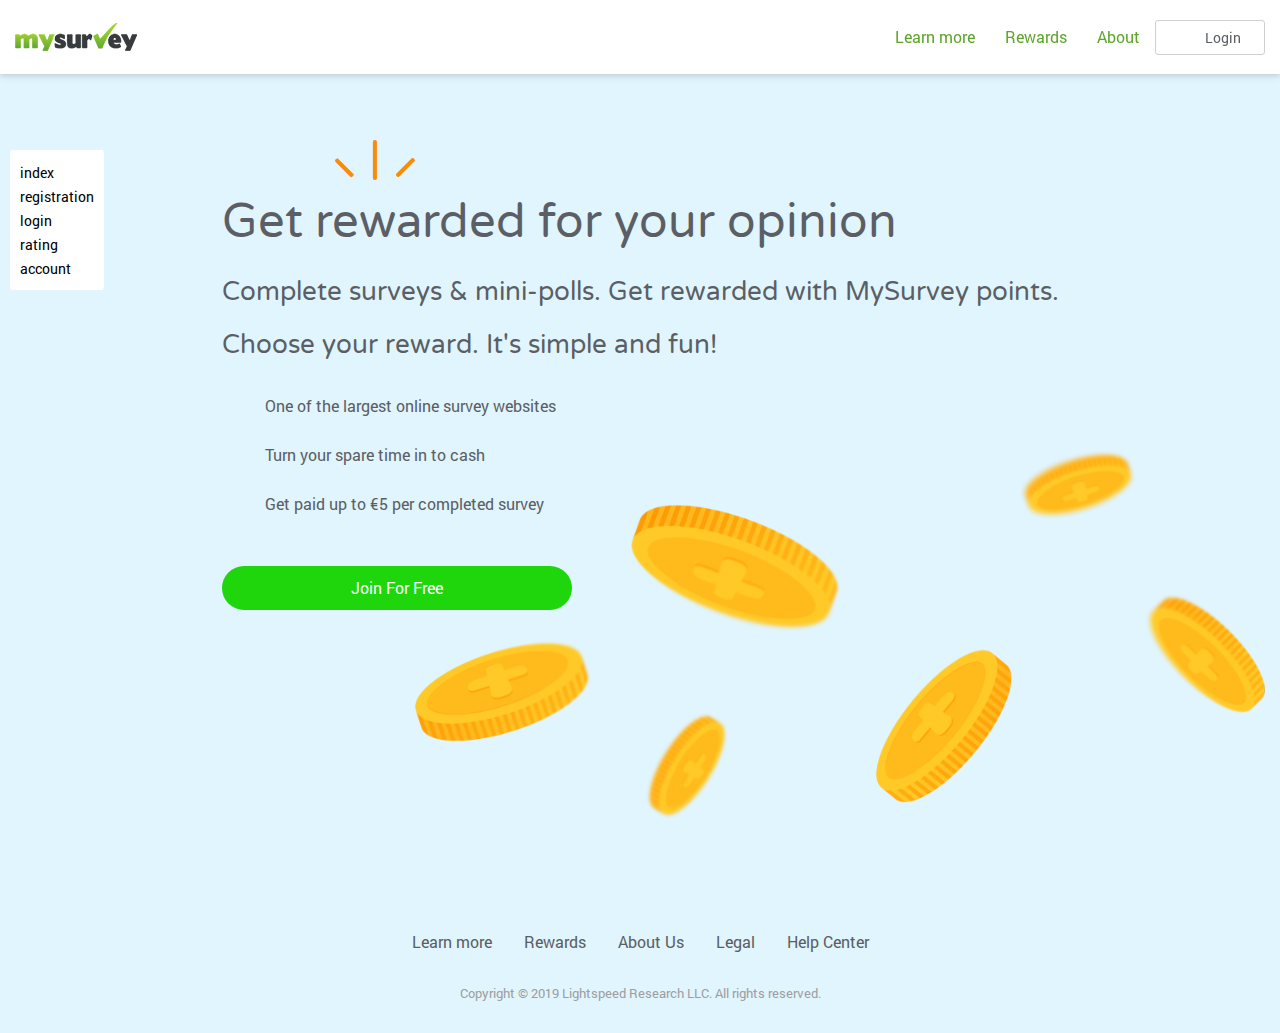
<file: index.html>
<!DOCTYPE html>
<html lang="ru">

<head>
    <meta charset="utf-8">
    <meta name="viewport" content="width=device-width, initial-scale=1">
    <link href="https://fonts.googleapis.com/css?family=Varela+Round&display=swap" rel="stylesheet">
    <link rel="stylesheet" href="https://stackpath.bootstrapcdn.com/bootstrap/4.3.1/css/bootstrap.min.css" integrity="sha384-ggOyR0iXCbMQv3Xipma34MD+dH/1fQ784/j6cY/iJTQUOhcWr7x9JvoRxT2MZw1T" crossorigin="anonymous">
    <script src="https://code.jquery.com/jquery-3.3.1.slim.min.js" integrity="sha384-q8i/X+965DzO0rT7abK41JStQIAqVgRVzpbzo5smXKp4YfRvH+8abtTE1Pi6jizo" crossorigin="anonymous"></script>
    <script src="https://cdnjs.cloudflare.com/ajax/libs/popper.js/1.14.7/umd/popper.min.js" integrity="sha384-UO2eT0CpHqdSJQ6hJty5KVphtPhzWj9WO1clHTMGa3JDZwrnQq4sF86dIHNDz0W1" crossorigin="anonymous"></script>
<script src="https://stackpath.bootstrapcdn.com/bootstrap/4.3.1/js/bootstrap.min.js" integrity="sha384-JjSmVgyd0p3pXB1rRibZUAYoIIy6OrQ6VrjIEaFf/nJGzIxFDsf4x0xIM+B07jRM" crossorigin="anonymous"></script>
    <link rel="stylesheet" href="css/libs.min.css">
    <link rel="stylesheet" href="css/main.css">
    <title>Project Title</title>
</head>

<body>

    <header class="header">
    <div class="container _desktop">
        <div class="row">
            <div class="col-xl-12">
                <div class="header__wrapper d-flex a-center s-between">
                    <div class="header__logo"><a href="#"><img src="img/logo.png" alt="logo"></a></div>
                    <div class="header__nav d-flex a-center">
                        <nav class="main-nav">
                            <ul>
                                <li><a href="#">Learn more</a></li>
                                <li><a href="#">Rewards</a></li>
                                <li><a href="#">About</a></li>
                            </ul>
                        </nav>
                        <a href="#" class="snap">
                            <svg role="img" aria-hidden="true">
                                <use xlink:href="img/svg-sprite.svg#enter"></use>
                            </svg>
                            <span>Login</span>
                        </a>
                    </div>
                </div>
            </div>
        </div>
    </div>
    <div class="mobile-header _mobile">
        <div class="header__logo"><a href="#"><img src="img/logo.png" alt="logo"></a></div>
        <div class="mobile-header__nav">
            <a href="#" class="snap">
                <svg role="img" aria-hidden="true">
                    <use xlink:href="img/svg-sprite.svg#enter"></use>
                </svg>
                <span>Login</span>
            </a>
        </div>

        <button class="hamburger hamburger--spin js-hamburger" type="button">
            <span class="hamburger-box">
                <span class="hamburger-inner"></span>
            </span>
        </button>
    </div>
</header>

    <main class="background">
        <div class="container">
            <div class="row">
                <div class="col-xl-12">
                    <div class="hero-block">
                    <div class="hero">
                        <div class="hero__wrapper">
                            <h1 class="hero__title">Get rewarded for your opinion</h1>
                            <p class="hero__text">
                                <span>Complete surveys & mini-polls. Get rewarded with MySurvey points.</span>
                                <span>Choose your reward. It's simple and fun!</span>
                            </p>
                            <ul class="hero-list">
                                <li>
                                    <svg role="img" aria-hidden="true">
                                        <use xlink:href="/img/svg-sprite.svg#earth"></use>
                                    </svg>
                                    <span>One of the largest online survey websites</span>
                                </li>
                                <li>
                                    <svg role="img" aria-hidden="true">
                                        <use xlink:href="/img/svg-sprite.svg#watch"></use>
                                    </svg>
                                    <span>Turn your spare time in to cash</span>
                                </li>
                                <li>
                                    <svg role="img" aria-hidden="true">
                                        <use xlink:href="/img/svg-sprite.svg#plus"></use>
                                    </svg>
                                    <span>Get paid up to €5 per completed survey</span>
                                </li>
                            </ul>
                            <a href="#" class="snap-action">Join For Free</a>
                        </div>
                    </div>
                </div>
                </div>
            </div>
        </div>
    </main>

    <footer class="footer">
    <div class="container">
        <div class="row">
            <div class="col-xl-12">
                <div class="footer__wrapper">
                    <div class="footer-nav">
                        <ul>
                            <li><a href="#">Learn more</a></li>
                            <li><a href="#">Rewards</a></li>
                            <li><a href="#">About Us</a></li>
                            <li><a href="#">Legal</a></li>
                            <li><a href="#">Help Center</a></li>
                        </ul>
                    </div>
                    <p class="footer__copyrights">Copyright © 2019 Lightspeed Research LLC. All rights reserved.</p>
                </div>
            </div>
        </div>
</footer>

<ul class="all-links">
  <li><a href="index.html">index</a></li>
  <li><a href="reg.html">registration</a></li>
  <li><a href="login.html">login</a></li>
  <li><a href="rating.html">rating</a></li>
  <li><a href="account.html">account</a></li>
</ul>

<!-- Modal -->
<div class="modal modal-cashout fade" id="exampleModal" tabindex="-1" role="dialog" aria-labelledby="exampleModalLabel" aria-hidden="true">
    <div class="modal-dialog" role="document">
      <div class="modal-content">
        <div class="modal-header">
          <h5 class="modal-title" id="exampleModalLabel">Cashout</h5>
          <div class="modal-logo"><img src="img/paypal-logo2.png" alt=""></div>
          <button type="button" class="close" data-dismiss="modal" aria-label="Close">
            <span aria-hidden="true"><i class="ic-close"></i></span>
          </button>
        </div>
        <div class="modal-body">
            <div class="modal-cashout__balance">
                <span class="balance">$45.78</span>
            </div>
            <div class="modal-cashout__input">
                <label for="paypal">Paypal email</label>
                <input type="email" id="paypal" placeholder="Enter your Paypal email address">
            </div>
        </div>
        <div class="modal-footer">
          <button type="button" class="btn btn-secondary snap-action" data-dismiss="modal">Cashout</button>
          <span class="modal-cashout__notice">*Payments will be done within 24 hours</span>
        </div>
      </div>
    </div>
  </div>
    <script src="js/libs.min.js"></script>
<script src="js/common.js"></script>

</body>

</html>
</file>
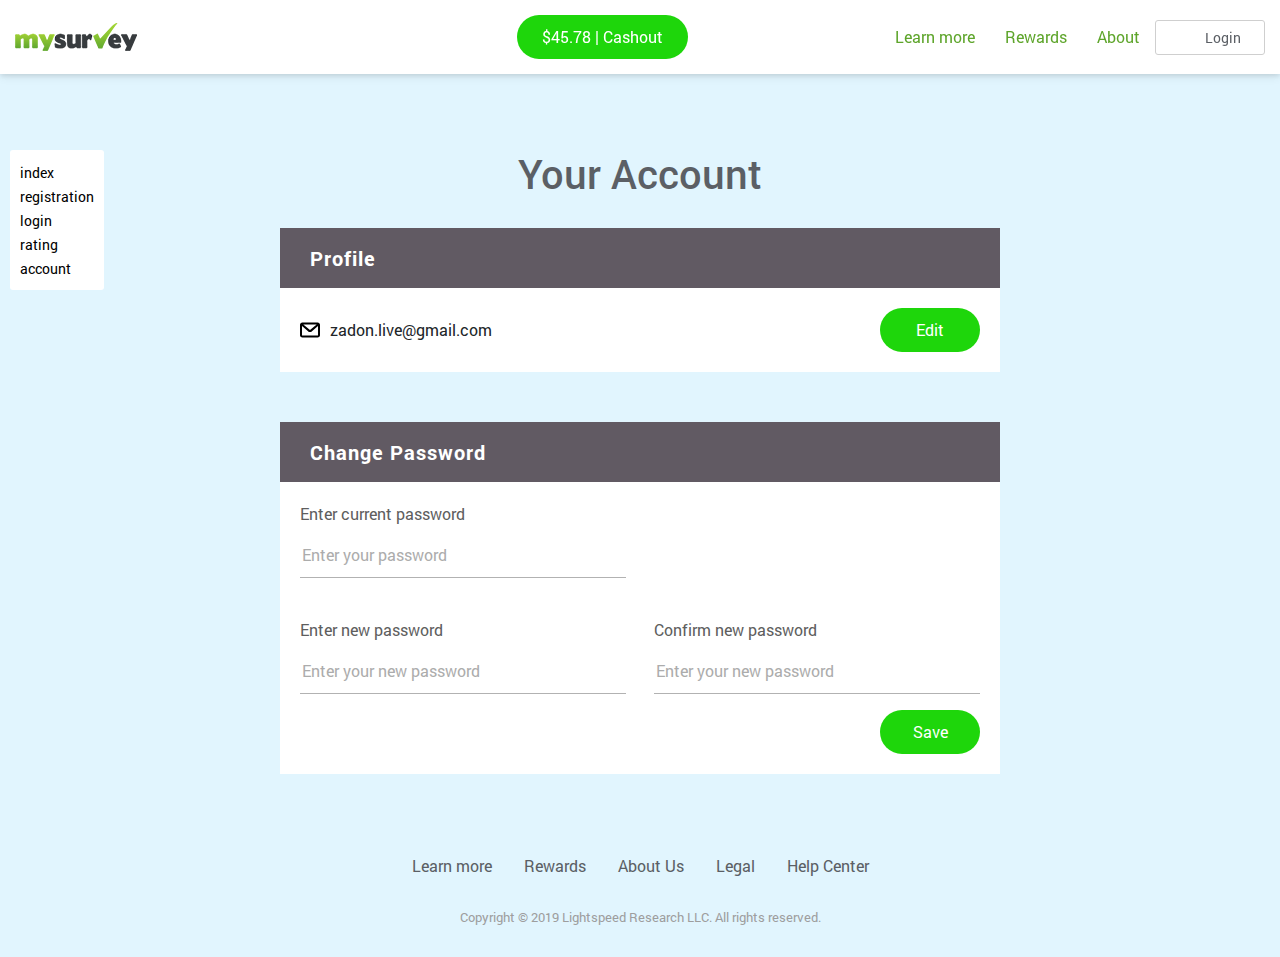
<file: account.html>
<!DOCTYPE html>
<html lang="ru">

<head>
    <meta charset="utf-8">
    <meta name="viewport" content="width=device-width, initial-scale=1">
    <link href="https://fonts.googleapis.com/css?family=Varela+Round&display=swap" rel="stylesheet">
    <link rel="stylesheet" href="https://stackpath.bootstrapcdn.com/bootstrap/4.3.1/css/bootstrap.min.css" integrity="sha384-ggOyR0iXCbMQv3Xipma34MD+dH/1fQ784/j6cY/iJTQUOhcWr7x9JvoRxT2MZw1T" crossorigin="anonymous">
    <script src="https://code.jquery.com/jquery-3.3.1.slim.min.js" integrity="sha384-q8i/X+965DzO0rT7abK41JStQIAqVgRVzpbzo5smXKp4YfRvH+8abtTE1Pi6jizo" crossorigin="anonymous"></script>
    <script src="https://cdnjs.cloudflare.com/ajax/libs/popper.js/1.14.7/umd/popper.min.js" integrity="sha384-UO2eT0CpHqdSJQ6hJty5KVphtPhzWj9WO1clHTMGa3JDZwrnQq4sF86dIHNDz0W1" crossorigin="anonymous"></script>
<script src="https://stackpath.bootstrapcdn.com/bootstrap/4.3.1/js/bootstrap.min.js" integrity="sha384-JjSmVgyd0p3pXB1rRibZUAYoIIy6OrQ6VrjIEaFf/nJGzIxFDsf4x0xIM+B07jRM" crossorigin="anonymous"></script>
    <link rel="stylesheet" href="css/libs.min.css">
    <link rel="stylesheet" href="css/main.css">
    <title>Project Title</title>
</head>

<body>

    <header class="header">
    <div class="container _desktop">
        <div class="row">
            <div class="col-xl-12">
                <div class="header__wrapper d-flex a-center s-between">
                    <div class="header__logo"><a href="#"><img src="img/logo.png" alt="logo"></a></div>
                    <div class="header__balance">
                        <button type="button" class="btn btn-primary snap-action" data-toggle="modal" data-target="#exampleModal">
                            <span class="balance">$45.78 |</span>
                            <span class="cashout">Cashout</span>
                        </button>
                    </div>
                    <div class="header__nav d-flex a-center">
                        <nav class="main-nav">
                            <ul>
                                <li><a href="#">Learn more</a></li>
                                <li><a href="#">Rewards</a></li>
                                <li><a href="#">About</a></li>
                            </ul>
                        </nav>
                        <a href="#" class="snap">
                            <svg role="img" aria-hidden="true">
                                <use xlink:href="img/svg-sprite.svg#enter"></use>
                            </svg>
                            <span>Login</span>
                        </a>
                    </div>
                </div>
            </div>
        </div>
    </div>
    <div class="mobile-header _mobile">
            <div class="header__logo"><a href="#"><img src="img/logo.png" alt="logo"></a></div>
            <div class="mobile-header__nav">
                <a href="#" class="snap">
                    <svg role="img" aria-hidden="true">
                        <use xlink:href="img/svg-sprite.svg#enter"></use>
                    </svg>
                    <span>Login</span>
                </a>
                <button type="button" class="btn btn-primary snap-action" data-toggle="modal" data-target="#exampleModal">
                        <span class="balance">$45.78 |</span>
                        <span class="cashout">Cashout</span>
                    </button>
            </div>
    
            <button class="hamburger hamburger--spin js-hamburger" type="button">
                <span class="hamburger-box">
                    <span class="hamburger-inner"></span>
                </span>
            </button>
        </div>
</header>

    <main class="background">
        <div class="container">
            <div class="row">
                <div class="col-xl-12">
                    <div class="hero-block _no-abs d-flex">
                        <div class="hero-block__wrapper">
                            <h2 class="title">Your Account</h2>
                            <div class="review _no-padding _m-bottom">
                                <div class="review__top"><span>Profile</span></div>
                                <div class="review__content d-flex s-between">
                                    <div class="review__mail">
                                            <i class="ic-envelope"></i>
                                            <span class="user-email" contenteditable="false" >zadon.live@gmail.com</span>
                                    </div>
                                    <button class="save-edit snap-action"><span>Edit</span></button>
                                </div>
                            </div>
                            
                            <div class="review _no-padding _m-bottom">
                                <div class="review__top"><span>Change Password</span></div>
                                <div class="review__content">
                                  <div class="review__password">
                                      <div class="review__password-input">
                                          <label for="current-pass">Enter current password</label>
                                          <input type="password" name="" id="current-pass" placeholder="Enter your password">
                                      </div>
                                  </div>
                                  <div class="review__password d-flex s-between">
                                      <div class="review__password-input">
                                          <label for="new-pass">Enter new password</label>
                                          <input type="password" name="" id="new-pass" placeholder="Enter your new password">
                                      </div>
                                      <div class="review__password-input">
                                          <label for="confirm-pass">Confirm new password</label>
                                          <input type="password" name="" id="confirm-pass" placeholder="Enter your new password">
                                      </div>
                                  </div>
                                  <button class="snap-action _mt"><span>Save</span></button>
                                </div>
                            </div>
                        </div>
                    </div>
                </div>
            </div>
        </div>
    </main>

    <footer class="footer">
    <div class="container">
        <div class="row">
            <div class="col-xl-12">
                <div class="footer__wrapper">
                    <div class="footer-nav">
                        <ul>
                            <li><a href="#">Learn more</a></li>
                            <li><a href="#">Rewards</a></li>
                            <li><a href="#">About Us</a></li>
                            <li><a href="#">Legal</a></li>
                            <li><a href="#">Help Center</a></li>
                        </ul>
                    </div>
                    <p class="footer__copyrights">Copyright © 2019 Lightspeed Research LLC. All rights reserved.</p>
                </div>
            </div>
        </div>
</footer>

<ul class="all-links">
  <li><a href="index.html">index</a></li>
  <li><a href="reg.html">registration</a></li>
  <li><a href="login.html">login</a></li>
  <li><a href="rating.html">rating</a></li>
  <li><a href="account.html">account</a></li>
</ul>

<!-- Modal -->
<div class="modal modal-cashout fade" id="exampleModal" tabindex="-1" role="dialog" aria-labelledby="exampleModalLabel" aria-hidden="true">
    <div class="modal-dialog" role="document">
      <div class="modal-content">
        <div class="modal-header">
          <h5 class="modal-title" id="exampleModalLabel">Cashout</h5>
          <div class="modal-logo"><img src="img/paypal-logo2.png" alt=""></div>
          <button type="button" class="close" data-dismiss="modal" aria-label="Close">
            <span aria-hidden="true"><i class="ic-close"></i></span>
          </button>
        </div>
        <div class="modal-body">
            <div class="modal-cashout__balance">
                <span class="balance">$45.78</span>
            </div>
            <div class="modal-cashout__input">
                <label for="paypal">Paypal email</label>
                <input type="email" id="paypal" placeholder="Enter your Paypal email address">
            </div>
        </div>
        <div class="modal-footer">
          <button type="button" class="btn btn-secondary snap-action" data-dismiss="modal">Cashout</button>
          <span class="modal-cashout__notice">*Payments will be done within 24 hours</span>
        </div>
      </div>
    </div>
  </div>
    <script src="js/libs.min.js"></script>
<script src="js/common.js"></script>

</body>

</html>
</file>
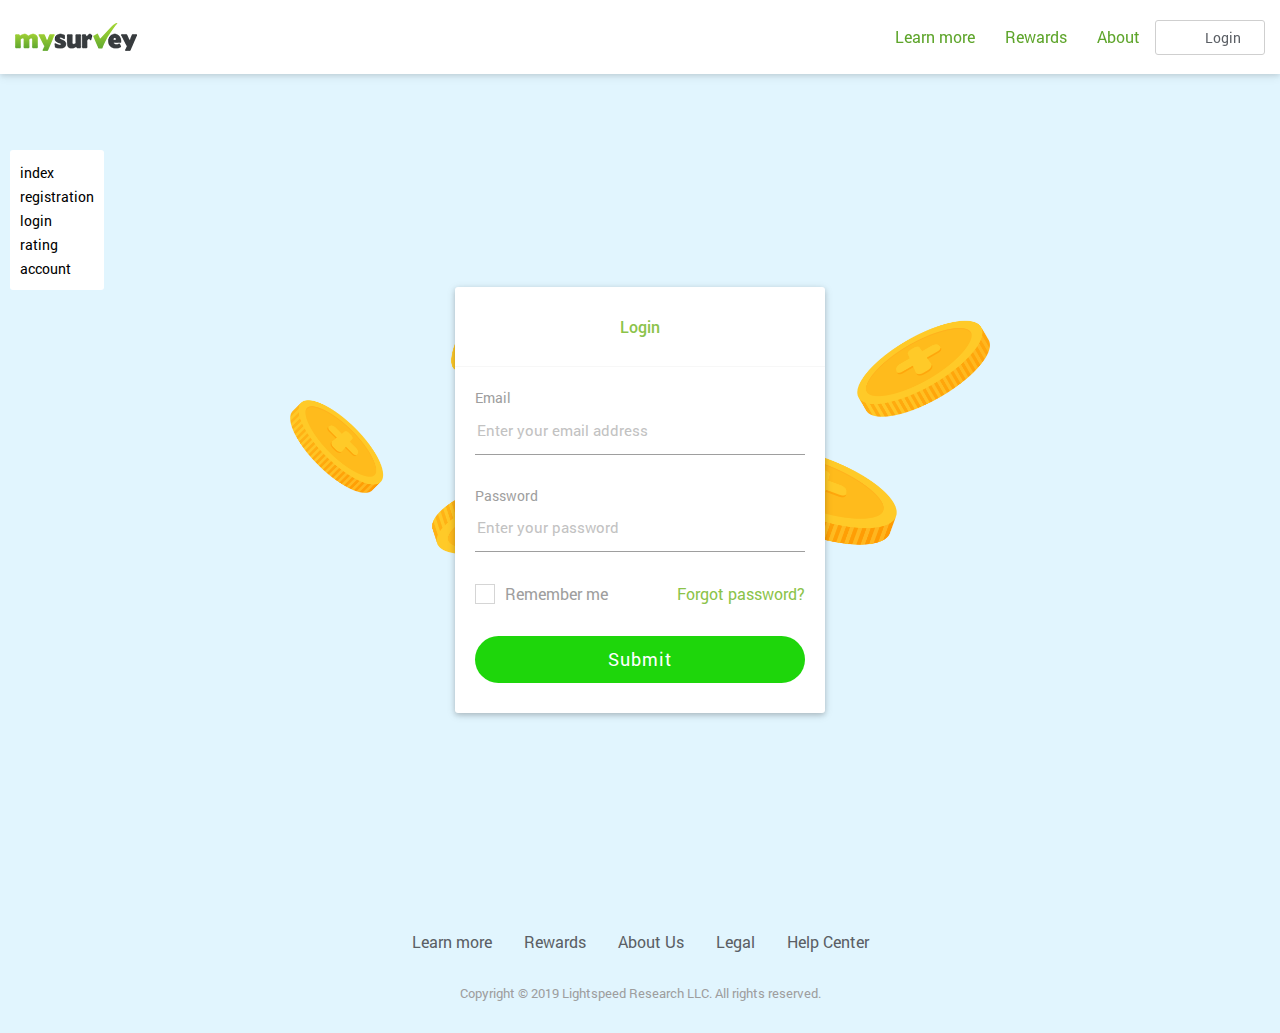
<file: login.html>
<!DOCTYPE html>
<html lang="ru">

<head>
    <meta charset="utf-8">
    <meta name="viewport" content="width=device-width, initial-scale=1">
    <link href="https://fonts.googleapis.com/css?family=Varela+Round&display=swap" rel="stylesheet">
    <link rel="stylesheet" href="https://stackpath.bootstrapcdn.com/bootstrap/4.3.1/css/bootstrap.min.css" integrity="sha384-ggOyR0iXCbMQv3Xipma34MD+dH/1fQ784/j6cY/iJTQUOhcWr7x9JvoRxT2MZw1T" crossorigin="anonymous">
    <script src="https://code.jquery.com/jquery-3.3.1.slim.min.js" integrity="sha384-q8i/X+965DzO0rT7abK41JStQIAqVgRVzpbzo5smXKp4YfRvH+8abtTE1Pi6jizo" crossorigin="anonymous"></script>
    <script src="https://cdnjs.cloudflare.com/ajax/libs/popper.js/1.14.7/umd/popper.min.js" integrity="sha384-UO2eT0CpHqdSJQ6hJty5KVphtPhzWj9WO1clHTMGa3JDZwrnQq4sF86dIHNDz0W1" crossorigin="anonymous"></script>
<script src="https://stackpath.bootstrapcdn.com/bootstrap/4.3.1/js/bootstrap.min.js" integrity="sha384-JjSmVgyd0p3pXB1rRibZUAYoIIy6OrQ6VrjIEaFf/nJGzIxFDsf4x0xIM+B07jRM" crossorigin="anonymous"></script>
    <link rel="stylesheet" href="css/libs.min.css">
    <link rel="stylesheet" href="css/main.css">
    <title>Project Title</title>
</head>

<body>

    <header class="header">
    <div class="container _desktop">
        <div class="row">
            <div class="col-xl-12">
                <div class="header__wrapper d-flex a-center s-between">
                    <div class="header__logo"><a href="#"><img src="img/logo.png" alt="logo"></a></div>
                    <div class="header__nav d-flex a-center">
                        <nav class="main-nav">
                            <ul>
                                <li><a href="#">Learn more</a></li>
                                <li><a href="#">Rewards</a></li>
                                <li><a href="#">About</a></li>
                            </ul>
                        </nav>
                        <a href="#" class="snap">
                            <svg role="img" aria-hidden="true">
                                <use xlink:href="img/svg-sprite.svg#enter"></use>
                            </svg>
                            <span>Login</span>
                        </a>
                    </div>
                </div>
            </div>
        </div>
    </div>
    <div class="mobile-header _mobile">
        <div class="header__logo"><a href="#"><img src="img/logo.png" alt="logo"></a></div>
        <div class="mobile-header__nav">
            <a href="#" class="snap">
                <svg role="img" aria-hidden="true">
                    <use xlink:href="img/svg-sprite.svg#enter"></use>
                </svg>
                <span>Login</span>
            </a>
        </div>

        <button class="hamburger hamburger--spin js-hamburger" type="button">
            <span class="hamburger-box">
                <span class="hamburger-inner"></span>
            </span>
        </button>
    </div>
</header>

    <main class="background">
        <div class="container">
            <div class="row">
                <div class="col-xl-12">
                    <div class="hero-block _coins d-flex vh-100">
                        <div class="hero-block__wrapper">
                            <div class="form-block">
                                    <h6 class="form-block__title">Login</h6>
                                    <div class="form-block__content">
                                        <div class="form-block__input">
                                            <label for="email">Email</label>
                                            <input type="email" id="email" placeholder="Enter your email address">
                                        </div>
                                        <div class="form-block__input">
                                            <label for="pass">Password</label>
                                            <input type="password" id="pass" placeholder="Enter your password">
                                        </div>
                                        <div class="form-block__actions d-flex a-center s-between">
                                            <div class="form-block__checkbox">
                                                <label for="remember">Remember me</label>
                                                <input type="checkbox" name="" id="remember">
                                            </div>
                                            <a href="#">Forgot password?</a>
                                        </div>
                                        <div class="form-block__submit">
                                            <button type="submit" class="snap-action">Submit</button>
                                        </div>
                                    </div>
                            </div>
                        </div>
                    </div>
                </div>
            </div>
        </div>
    </main>

    <footer class="footer">
    <div class="container">
        <div class="row">
            <div class="col-xl-12">
                <div class="footer__wrapper">
                    <div class="footer-nav">
                        <ul>
                            <li><a href="#">Learn more</a></li>
                            <li><a href="#">Rewards</a></li>
                            <li><a href="#">About Us</a></li>
                            <li><a href="#">Legal</a></li>
                            <li><a href="#">Help Center</a></li>
                        </ul>
                    </div>
                    <p class="footer__copyrights">Copyright © 2019 Lightspeed Research LLC. All rights reserved.</p>
                </div>
            </div>
        </div>
</footer>

<ul class="all-links">
  <li><a href="index.html">index</a></li>
  <li><a href="reg.html">registration</a></li>
  <li><a href="login.html">login</a></li>
  <li><a href="rating.html">rating</a></li>
  <li><a href="account.html">account</a></li>
</ul>

<!-- Modal -->
<div class="modal modal-cashout fade" id="exampleModal" tabindex="-1" role="dialog" aria-labelledby="exampleModalLabel" aria-hidden="true">
    <div class="modal-dialog" role="document">
      <div class="modal-content">
        <div class="modal-header">
          <h5 class="modal-title" id="exampleModalLabel">Cashout</h5>
          <div class="modal-logo"><img src="img/paypal-logo2.png" alt=""></div>
          <button type="button" class="close" data-dismiss="modal" aria-label="Close">
            <span aria-hidden="true"><i class="ic-close"></i></span>
          </button>
        </div>
        <div class="modal-body">
            <div class="modal-cashout__balance">
                <span class="balance">$45.78</span>
            </div>
            <div class="modal-cashout__input">
                <label for="paypal">Paypal email</label>
                <input type="email" id="paypal" placeholder="Enter your Paypal email address">
            </div>
        </div>
        <div class="modal-footer">
          <button type="button" class="btn btn-secondary snap-action" data-dismiss="modal">Cashout</button>
          <span class="modal-cashout__notice">*Payments will be done within 24 hours</span>
        </div>
      </div>
    </div>
  </div>
    <script src="js/libs.min.js"></script>
<script src="js/common.js"></script>

</body>

</html>
</file>
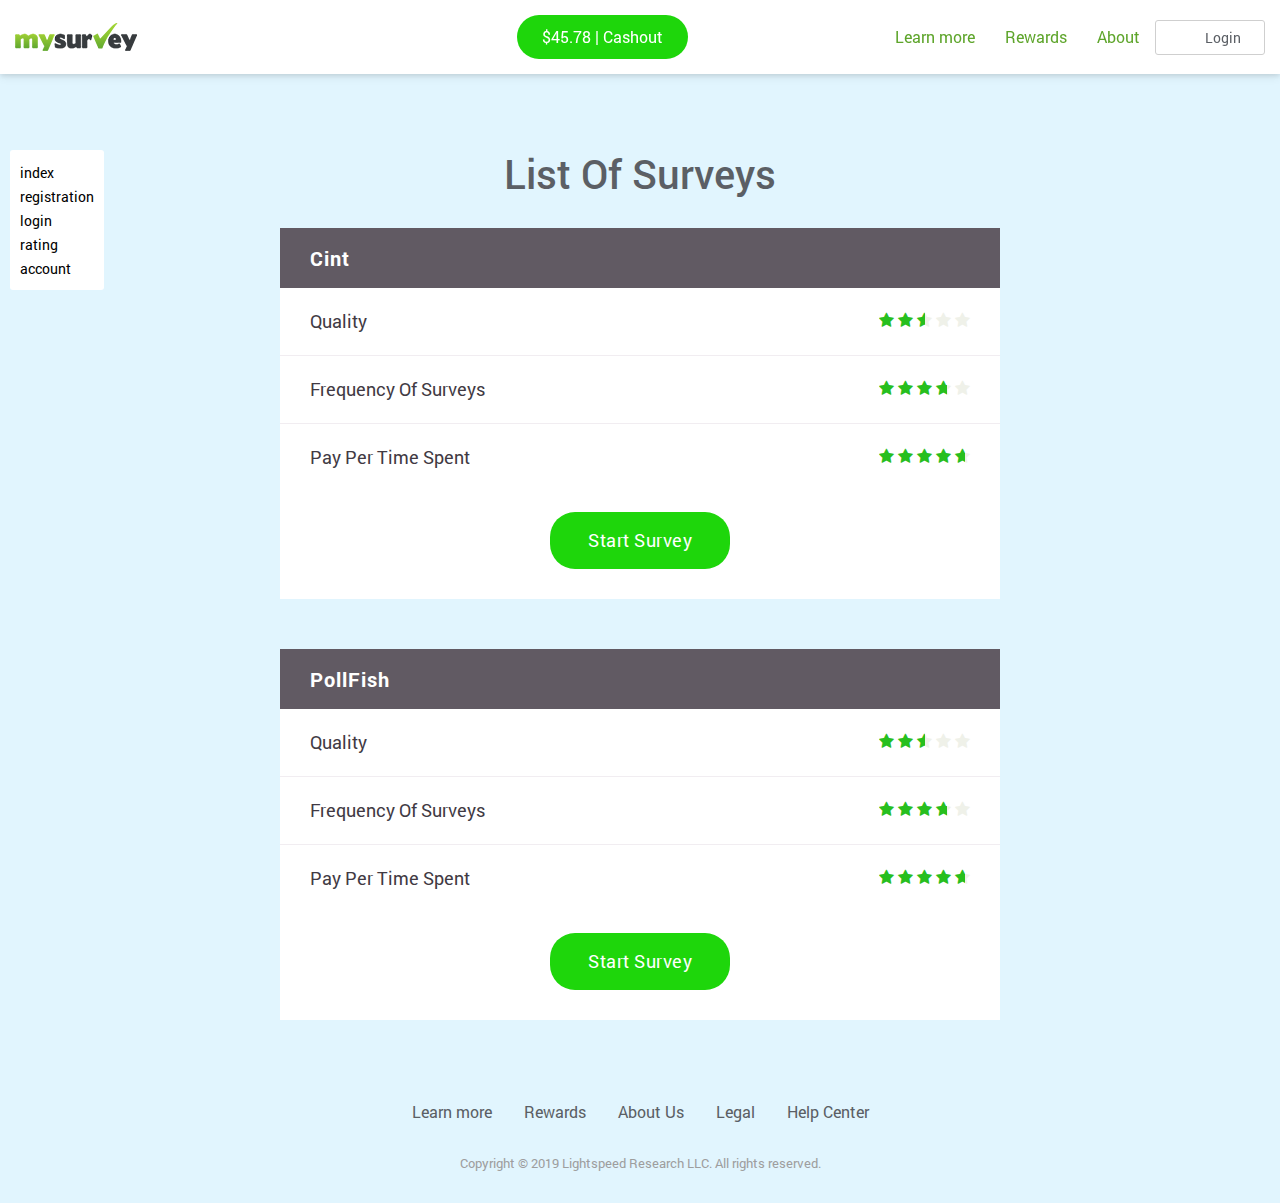
<file: rating.html>
<!DOCTYPE html>
<html lang="ru">

<head>
    <meta charset="utf-8">
    <meta name="viewport" content="width=device-width, initial-scale=1">
    <link href="https://fonts.googleapis.com/css?family=Varela+Round&display=swap" rel="stylesheet">
    <link rel="stylesheet" href="https://stackpath.bootstrapcdn.com/bootstrap/4.3.1/css/bootstrap.min.css" integrity="sha384-ggOyR0iXCbMQv3Xipma34MD+dH/1fQ784/j6cY/iJTQUOhcWr7x9JvoRxT2MZw1T" crossorigin="anonymous">
    <script src="https://code.jquery.com/jquery-3.3.1.slim.min.js" integrity="sha384-q8i/X+965DzO0rT7abK41JStQIAqVgRVzpbzo5smXKp4YfRvH+8abtTE1Pi6jizo" crossorigin="anonymous"></script>
    <script src="https://cdnjs.cloudflare.com/ajax/libs/popper.js/1.14.7/umd/popper.min.js" integrity="sha384-UO2eT0CpHqdSJQ6hJty5KVphtPhzWj9WO1clHTMGa3JDZwrnQq4sF86dIHNDz0W1" crossorigin="anonymous"></script>
<script src="https://stackpath.bootstrapcdn.com/bootstrap/4.3.1/js/bootstrap.min.js" integrity="sha384-JjSmVgyd0p3pXB1rRibZUAYoIIy6OrQ6VrjIEaFf/nJGzIxFDsf4x0xIM+B07jRM" crossorigin="anonymous"></script>
    <link rel="stylesheet" href="css/libs.min.css">
    <link rel="stylesheet" href="css/main.css">
    <title>Project Title</title>
</head>

<body>

    <header class="header">
    <div class="container _desktop">
        <div class="row">
            <div class="col-xl-12">
                <div class="header__wrapper d-flex a-center s-between">
                    <div class="header__logo"><a href="#"><img src="img/logo.png" alt="logo"></a></div>
                    <div class="header__balance">
                        <button type="button" class="btn btn-primary snap-action" data-toggle="modal" data-target="#exampleModal">
                            <span class="balance">$45.78 |</span>
                            <span class="cashout">Cashout</span>
                        </button>
                    </div>
                    <div class="header__nav d-flex a-center">
                        <nav class="main-nav">
                            <ul>
                                <li><a href="#">Learn more</a></li>
                                <li><a href="#">Rewards</a></li>
                                <li><a href="#">About</a></li>
                            </ul>
                        </nav>
                        <a href="#" class="snap">
                            <svg role="img" aria-hidden="true">
                                <use xlink:href="img/svg-sprite.svg#enter"></use>
                            </svg>
                            <span>Login</span>
                        </a>
                    </div>
                </div>
            </div>
        </div>
    </div>
    <div class="mobile-header _mobile">
            <div class="header__logo"><a href="#"><img src="img/logo.png" alt="logo"></a></div>
            <div class="mobile-header__nav">
                <a href="#" class="snap">
                    <svg role="img" aria-hidden="true">
                        <use xlink:href="img/svg-sprite.svg#enter"></use>
                    </svg>
                    <span>Login</span>
                </a>
                <button type="button" class="btn btn-primary snap-action" data-toggle="modal" data-target="#exampleModal">
                        <span class="balance">$45.78 |</span>
                        <span class="cashout">Cashout</span>
                    </button>
            </div>
    
            <button class="hamburger hamburger--spin js-hamburger" type="button">
                <span class="hamburger-box">
                    <span class="hamburger-inner"></span>
                </span>
            </button>
        </div>
</header>

    <main class="background">
        <div class="container">
            <div class="row">
                <div class="col-xl-12">
                    <div class="hero-block _no-abs d-flex">
                        <div class="hero-block__wrapper">
                            <h2 class="title">List Of Surveys</h2>
                            <div class="review">
                                <div class="review__top"><span>Cint</span></div>
                                <ul class="review-list">
                                    <li>
                                        <div class="stars">
                                            <div class="stars__wrapper" style="color: #eff1e9;">
                                                <i class="fa fa-star"></i>
                                                <i class="fa fa-star"></i>
                                                <i class="fa fa-star"></i>
                                                <i class="fa fa-star"></i>
                                                <i class="fa fa-star"></i>
                                                <div class="stars__result" style="width:50%;color:#27BF1E;">
                                                    <i class="fa fa-star"></i>
                                                    <i class="fa fa-star"></i>
                                                    <i class="fa fa-star"></i>
                                                    <i class="fa fa-star"></i>
                                                    <i class="fa fa-star"></i>
                                                </div>
                                            </div>
                                        </div>
                                        <div class="review__title">Quality</div>
                                    </li>
                                    <li>
                                        <div class="stars">
                                            <div class="stars__wrapper" style="color: #eff1e9;">
                                                <i class="fa fa-star"></i>
                                                <i class="fa fa-star"></i>
                                                <i class="fa fa-star"></i>
                                                <i class="fa fa-star"></i>
                                                <i class="fa fa-star"></i>
                                                <div class="stars__result" style="width:75%;color:#27BF1E;">
                                                    <i class="fa fa-star"></i>
                                                    <i class="fa fa-star"></i>
                                                    <i class="fa fa-star"></i>
                                                    <i class="fa fa-star"></i>
                                                    <i class="fa fa-star"></i>
                                                </div>
                                            </div>
                                        </div>
                                        <div class="review__title">Frequency of Surveys</div>
                                    </li>
                                    <li>
                                        <div class="stars">
                                            <div class="stars__wrapper" style="color: #eff1e9;">
                                                <i class="fa fa-star"></i>
                                                <i class="fa fa-star"></i>
                                                <i class="fa fa-star"></i>
                                                <i class="fa fa-star"></i>
                                                <i class="fa fa-star"></i>
                                                <div class="stars__result" style="width:95%;color:#27BF1E;">
                                                    <i class="fa fa-star"></i>
                                                    <i class="fa fa-star"></i>
                                                    <i class="fa fa-star"></i>
                                                    <i class="fa fa-star"></i>
                                                    <i class="fa fa-star"></i>
                                                </div>
                                            </div>
                                        </div>
                                        <div class="review__title">Pay per Time Spent</div>
                                    </li>
                                </ul>
                                <div class="review__button">
                                    <button class="snap-action">Start survey</button>
                                </div>
                            </div>

                            <div class="review">
                                <div class="review__top"><span>PollFish</span></div>
                                <ul class="review-list">
                                    <li>
                                        <div class="stars">
                                            <div class="stars__wrapper" style="color: #eff1e9;">
                                                <i class="fa fa-star"></i>
                                                <i class="fa fa-star"></i>
                                                <i class="fa fa-star"></i>
                                                <i class="fa fa-star"></i>
                                                <i class="fa fa-star"></i>
                                                <div class="stars__result" style="width:50%;color:#27BF1E;">
                                                    <i class="fa fa-star"></i>
                                                    <i class="fa fa-star"></i>
                                                    <i class="fa fa-star"></i>
                                                    <i class="fa fa-star"></i>
                                                    <i class="fa fa-star"></i>
                                                </div>
                                            </div>
                                        </div>
                                        <div class="review__title">Quality</div>
                                    </li>
                                    <li>
                                        <div class="stars">
                                            <div class="stars__wrapper" style="color: #eff1e9;">
                                                <i class="fa fa-star"></i>
                                                <i class="fa fa-star"></i>
                                                <i class="fa fa-star"></i>
                                                <i class="fa fa-star"></i>
                                                <i class="fa fa-star"></i>
                                                <div class="stars__result" style="width:75%;color:#27BF1E;">
                                                    <i class="fa fa-star"></i>
                                                    <i class="fa fa-star"></i>
                                                    <i class="fa fa-star"></i>
                                                    <i class="fa fa-star"></i>
                                                    <i class="fa fa-star"></i>
                                                </div>
                                            </div>
                                        </div>
                                        <div class="review__title">Frequency of Surveys</div>
                                    </li>
                                    <li>
                                        <div class="stars">
                                            <div class="stars__wrapper" style="color: #eff1e9;">
                                                <i class="fa fa-star"></i>
                                                <i class="fa fa-star"></i>
                                                <i class="fa fa-star"></i>
                                                <i class="fa fa-star"></i>
                                                <i class="fa fa-star"></i>
                                                <div class="stars__result" style="width:95%;color:#27BF1E;">
                                                    <i class="fa fa-star"></i>
                                                    <i class="fa fa-star"></i>
                                                    <i class="fa fa-star"></i>
                                                    <i class="fa fa-star"></i>
                                                    <i class="fa fa-star"></i>
                                                </div>
                                            </div>
                                        </div>
                                        <div class="review__title">Pay per Time Spent</div>
                                    </li>
                                </ul>
                                <div class="review__button">
                                    <button class="snap-action">Start survey</button>
                                </div>
                            </div>
                        </div>
                    </div>
                </div>
            </div>
        </div>
    </main>

    <footer class="footer">
    <div class="container">
        <div class="row">
            <div class="col-xl-12">
                <div class="footer__wrapper">
                    <div class="footer-nav">
                        <ul>
                            <li><a href="#">Learn more</a></li>
                            <li><a href="#">Rewards</a></li>
                            <li><a href="#">About Us</a></li>
                            <li><a href="#">Legal</a></li>
                            <li><a href="#">Help Center</a></li>
                        </ul>
                    </div>
                    <p class="footer__copyrights">Copyright © 2019 Lightspeed Research LLC. All rights reserved.</p>
                </div>
            </div>
        </div>
</footer>

<ul class="all-links">
  <li><a href="index.html">index</a></li>
  <li><a href="reg.html">registration</a></li>
  <li><a href="login.html">login</a></li>
  <li><a href="rating.html">rating</a></li>
  <li><a href="account.html">account</a></li>
</ul>

<!-- Modal -->
<div class="modal modal-cashout fade" id="exampleModal" tabindex="-1" role="dialog" aria-labelledby="exampleModalLabel" aria-hidden="true">
    <div class="modal-dialog" role="document">
      <div class="modal-content">
        <div class="modal-header">
          <h5 class="modal-title" id="exampleModalLabel">Cashout</h5>
          <div class="modal-logo"><img src="img/paypal-logo2.png" alt=""></div>
          <button type="button" class="close" data-dismiss="modal" aria-label="Close">
            <span aria-hidden="true"><i class="ic-close"></i></span>
          </button>
        </div>
        <div class="modal-body">
            <div class="modal-cashout__balance">
                <span class="balance">$45.78</span>
            </div>
            <div class="modal-cashout__input">
                <label for="paypal">Paypal email</label>
                <input type="email" id="paypal" placeholder="Enter your Paypal email address">
            </div>
        </div>
        <div class="modal-footer">
          <button type="button" class="btn btn-secondary snap-action" data-dismiss="modal">Cashout</button>
          <span class="modal-cashout__notice">*Payments will be done within 24 hours</span>
        </div>
      </div>
    </div>
  </div>
    <script src="js/libs.min.js"></script>
<script src="js/common.js"></script>

</body>

</html>
</file>
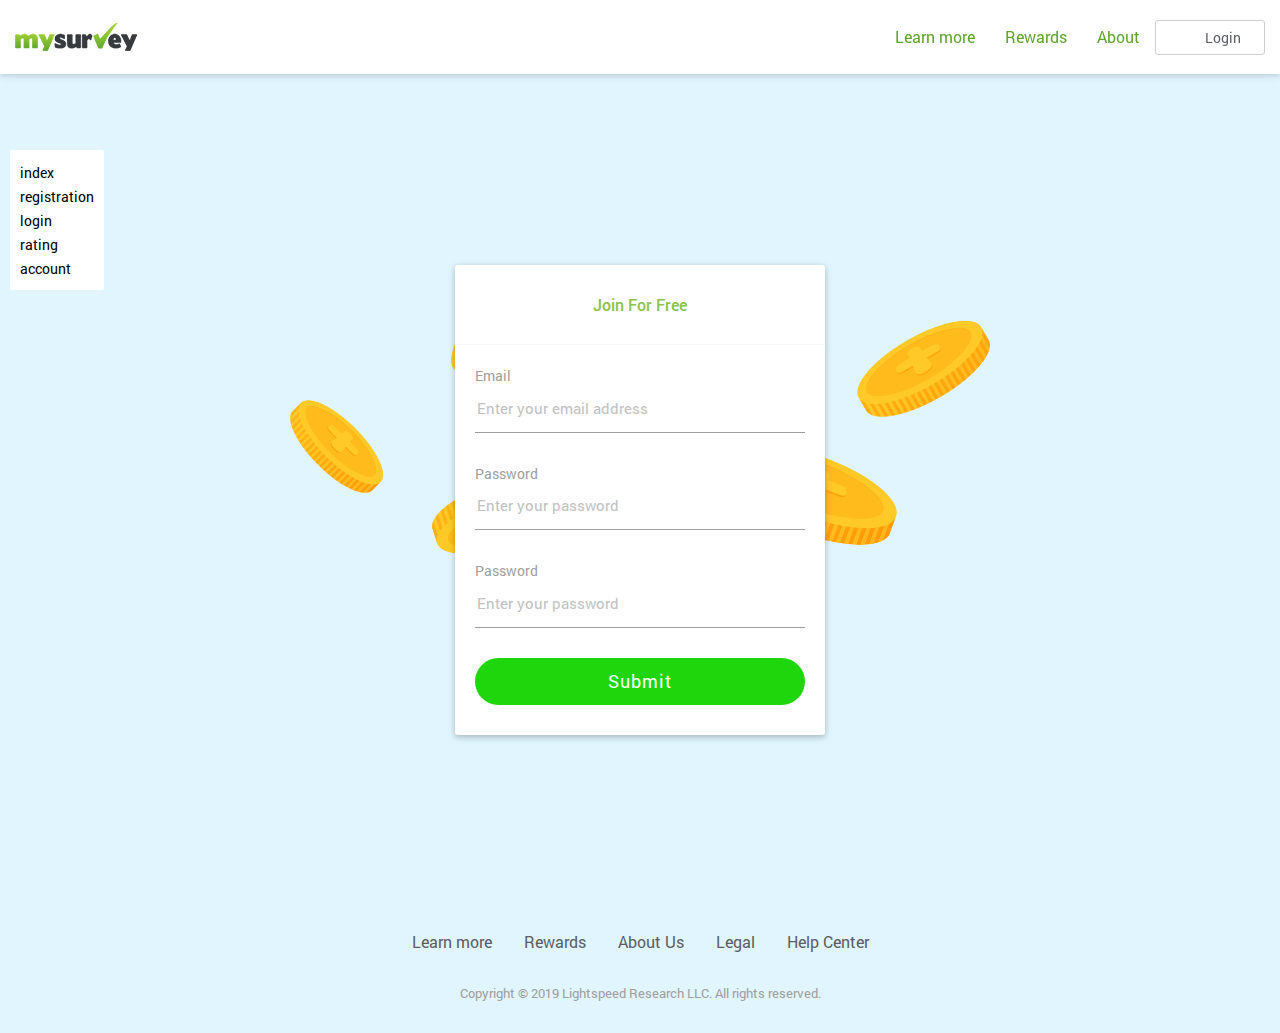
<file: reg.html>
<!DOCTYPE html>
<html lang="ru">

<head>
    <meta charset="utf-8">
    <meta name="viewport" content="width=device-width, initial-scale=1">
    <link href="https://fonts.googleapis.com/css?family=Varela+Round&display=swap" rel="stylesheet">
    <link rel="stylesheet" href="https://stackpath.bootstrapcdn.com/bootstrap/4.3.1/css/bootstrap.min.css" integrity="sha384-ggOyR0iXCbMQv3Xipma34MD+dH/1fQ784/j6cY/iJTQUOhcWr7x9JvoRxT2MZw1T" crossorigin="anonymous">
    <script src="https://code.jquery.com/jquery-3.3.1.slim.min.js" integrity="sha384-q8i/X+965DzO0rT7abK41JStQIAqVgRVzpbzo5smXKp4YfRvH+8abtTE1Pi6jizo" crossorigin="anonymous"></script>
    <script src="https://cdnjs.cloudflare.com/ajax/libs/popper.js/1.14.7/umd/popper.min.js" integrity="sha384-UO2eT0CpHqdSJQ6hJty5KVphtPhzWj9WO1clHTMGa3JDZwrnQq4sF86dIHNDz0W1" crossorigin="anonymous"></script>
<script src="https://stackpath.bootstrapcdn.com/bootstrap/4.3.1/js/bootstrap.min.js" integrity="sha384-JjSmVgyd0p3pXB1rRibZUAYoIIy6OrQ6VrjIEaFf/nJGzIxFDsf4x0xIM+B07jRM" crossorigin="anonymous"></script>
    <link rel="stylesheet" href="css/libs.min.css">
    <link rel="stylesheet" href="css/main.css">
    <title>Project Title</title>
</head>

<body>

    <header class="header">
    <div class="container _desktop">
        <div class="row">
            <div class="col-xl-12">
                <div class="header__wrapper d-flex a-center s-between">
                    <div class="header__logo"><a href="#"><img src="img/logo.png" alt="logo"></a></div>
                    <div class="header__nav d-flex a-center">
                        <nav class="main-nav">
                            <ul>
                                <li><a href="#">Learn more</a></li>
                                <li><a href="#">Rewards</a></li>
                                <li><a href="#">About</a></li>
                            </ul>
                        </nav>
                        <a href="#" class="snap">
                            <svg role="img" aria-hidden="true">
                                <use xlink:href="img/svg-sprite.svg#enter"></use>
                            </svg>
                            <span>Login</span>
                        </a>
                    </div>
                </div>
            </div>
        </div>
    </div>
    <div class="mobile-header _mobile">
        <div class="header__logo"><a href="#"><img src="img/logo.png" alt="logo"></a></div>
        <div class="mobile-header__nav">
            <a href="#" class="snap">
                <svg role="img" aria-hidden="true">
                    <use xlink:href="img/svg-sprite.svg#enter"></use>
                </svg>
                <span>Login</span>
            </a>
        </div>

        <button class="hamburger hamburger--spin js-hamburger" type="button">
            <span class="hamburger-box">
                <span class="hamburger-inner"></span>
            </span>
        </button>
    </div>
</header>

    <main class="background">
        <div class="container">
            <div class="row">
                <div class="col-xl-12">
                    <div class="hero-block _coins d-flex vh-100">
                        <div class="hero-block__wrapper">
                            <div class="form-block">
                                    <h6 class="form-block__title">Join For Free</h6>
                                    <div class="form-block__content">
                                        <div class="form-block__input">
                                            <label for="email">Email</label>
                                            <input type="email" id="email" placeholder="Enter your email address">
                                        </div>
                                        <div class="form-block__input">
                                            <label for="pass">Password</label>
                                            <input type="password" id="pass" placeholder="Enter your password">
                                        </div>
                                        <div class="form-block__input">
                                            <label for="pass">Password</label>
                                            <input type="password" id="pass" placeholder="Enter your password">
                                        </div>
                                        <div class="form-block__submit">
                                            <button type="submit" class="snap-action">Submit</button>
                                        </div>
                                    </div>
                            </div>
                        </div>
                    </div>
                </div>
            </div>
        </div>
    </main>

    <footer class="footer">
    <div class="container">
        <div class="row">
            <div class="col-xl-12">
                <div class="footer__wrapper">
                    <div class="footer-nav">
                        <ul>
                            <li><a href="#">Learn more</a></li>
                            <li><a href="#">Rewards</a></li>
                            <li><a href="#">About Us</a></li>
                            <li><a href="#">Legal</a></li>
                            <li><a href="#">Help Center</a></li>
                        </ul>
                    </div>
                    <p class="footer__copyrights">Copyright © 2019 Lightspeed Research LLC. All rights reserved.</p>
                </div>
            </div>
        </div>
</footer>

<ul class="all-links">
  <li><a href="index.html">index</a></li>
  <li><a href="reg.html">registration</a></li>
  <li><a href="login.html">login</a></li>
  <li><a href="rating.html">rating</a></li>
  <li><a href="account.html">account</a></li>
</ul>

<!-- Modal -->
<div class="modal modal-cashout fade" id="exampleModal" tabindex="-1" role="dialog" aria-labelledby="exampleModalLabel" aria-hidden="true">
    <div class="modal-dialog" role="document">
      <div class="modal-content">
        <div class="modal-header">
          <h5 class="modal-title" id="exampleModalLabel">Cashout</h5>
          <div class="modal-logo"><img src="img/paypal-logo2.png" alt=""></div>
          <button type="button" class="close" data-dismiss="modal" aria-label="Close">
            <span aria-hidden="true"><i class="ic-close"></i></span>
          </button>
        </div>
        <div class="modal-body">
            <div class="modal-cashout__balance">
                <span class="balance">$45.78</span>
            </div>
            <div class="modal-cashout__input">
                <label for="paypal">Paypal email</label>
                <input type="email" id="paypal" placeholder="Enter your Paypal email address">
            </div>
        </div>
        <div class="modal-footer">
          <button type="button" class="btn btn-secondary snap-action" data-dismiss="modal">Cashout</button>
          <span class="modal-cashout__notice">*Payments will be done within 24 hours</span>
        </div>
      </div>
    </div>
  </div>
    <script src="js/libs.min.js"></script>
<script src="js/common.js"></script>

</body>

</html>
</file>
<file: css/main.css>
html {
  height: 100%;
  font-size: 16px;
}
@media (max-width: 992px) {
  html {
    font-size: 14px;
  }
}
body {
  position: relative;
  display: -webkit-box;
  display: -webkit-flex;
  display: -ms-flexbox;
  display: flex;
  -webkit-box-orient: vertical;
  -webkit-box-direction: normal;
  -webkit-flex-direction: column;
      -ms-flex-direction: column;
          flex-direction: column;
  padding: 0;
  margin: 0;
  height: 100%;
  min-width: 320px;
  font-family: 'Roboto', sans-serif;
  font-weight: normal;
}
main {
  -webkit-box-flex: 1;
  -webkit-flex-grow: 1;
      -ms-flex-positive: 1;
          flex-grow: 1;
}
main.background {
  background-color: #E1F5FE;
}
li {
  list-style: none;
}
ul,
h1,
h2,
h3,
h4,
h5,
h6,
p {
  padding: 0;
  margin: 0;
}
a,
a:hover,
a:focus,
a:active {
  text-decoration: none;
  outline: none;
}
img {
  max-width: 100%;
}
textarea {
  resize: none;
}
.ofi {
  -o-object-fit: cover;
     object-fit: cover;
  font-family: 'object-fit: cover;';
}
* {
  -webkit-box-sizing: border-box;
          box-sizing: border-box;
}
.center {
  position: relative;
  margin: 0 auto;
  max-width: 960px;
  width: 100%;
  z-index: 1;
}
@media (max-width: 1025px) {
  .center {
    padding: 0 20px;
  }
}
.d-flex {
  display: -webkit-box;
  display: -webkit-flex;
  display: -ms-flexbox;
  display: flex;
}
@media (max-width: 1025px) {
  .d-flex {
    -webkit-flex-wrap: wrap;
        -ms-flex-wrap: wrap;
            flex-wrap: wrap;
  }
}
.f-wrap {
  -webkit-flex-wrap: wrap;
      -ms-flex-wrap: wrap;
          flex-wrap: wrap;
}
.s-between {
  -webkit-box-pack: justify;
  -webkit-justify-content: space-between;
      -ms-flex-pack: justify;
          justify-content: space-between;
}
.a-center {
  -webkit-box-align: center;
  -webkit-align-items: center;
      -ms-flex-align: center;
          align-items: center;
}
.bg-image {
  background-size: cover;
  background-repeat: no-repeat;
  background-position: 0 0;
}
.up-button {
  position: fixed;
  display: none;
  width: 30px;
  height: 30px;
  line-height: 28px;
  top: 80%;
  right: 2%;
  text-align: center;
  background: gray;
  color: #fff;
  z-index: 100;
}
@media (max-width: 767px) {
  .up-button {
    right: 8%;
  }
}
.up-button:hover {
  opacity: .5;
}
@media (min-width: 1200px) {
  .container {
    max-width: 1400px;
  }
}
.snap {
  display: -webkit-box;
  display: -webkit-flex;
  display: -ms-flexbox;
  display: flex;
  -webkit-box-align: center;
  -webkit-align-items: center;
      -ms-flex-align: center;
          align-items: center;
  padding: 0 1.2rem;
  width: 110px;
  -webkit-box-shadow: none;
          box-shadow: none;
  height: 35px;
  line-height: 35px;
  outline: 0;
  -webkit-border-radius: 3px;
          border-radius: 3px;
  border: 1px solid #cfcfcf;
  color: #5b5f65;
  background-color: #fff;
  -webkit-transition: .3s;
  transition: .3s;
}
.snap span {
  font-size: 14px;
}
.snap svg {
  margin-right: 10px;
  width: 20px;
  height: 25px;
  -webkit-transition: .3s;
  transition: .3s;
}
.snap:hover {
  background-color: #f2f2f2;
}
.snap-action {
  display: block;
  padding: 10px 25px;
  max-width: 350px;
  width: 100%;
  -webkit-border-radius: 25px;
          border-radius: 25px;
  text-align: center;
  border: none;
  text-transform: capitalize;
  color: #fff;
  background-color: #1ED60B    ;
  cursor: pointer;
  -webkit-transition: .3s;
  transition: .3s;
}
.snap-action:hover {
  color: #fff;
  background-color: #1cc70a;
}
.vh-100 {
  height: -webkit-calc(100vh - 90px);
  height: calc(100vh - 90px);
}
@media (max-width: 767.98px) {
  .vh-100 {
    height: auto !important;
  }
}
.title {
  margin-bottom: 30px;
  font-size: 2.5rem;
  text-align: center;
  color: #5b5f65;
}
.ic-close,
.ic-envelope {
  display: block;
  width: 20px;
  height: 20px;
  background-image: url(../img/close.svg);
  background-size: cover;
  background-position: 0 0;
  background-repeat: no-repeat;
}
.ic-envelope {
  background-image: url(../img/mail.svg);
}
@media (max-width: 767.98px) {
  .ic-envelope {
    width: 23px;
  }
}
.all-links {
  position: fixed;
  padding: 10px;
  top: 150px;
  left: 10px;
  -webkit-border-radius: 3px;
          border-radius: 3px;
  background-color: #fff;
  z-index: 99;
}
.all-links li a {
  font-size: 14px;
  color: #000;
}
.all-links li a:hover {
  text-decoration: underline;
}
.header {
  position: fixed;
  left: 0;
  right: 0;
  top: 0;
  padding: 15px 0;
  background-color: #fff;
  -webkit-box-shadow: 0 2px 5px 0 rgba(0, 0, 0, 0.09), 0 2px 10px 0 rgba(0, 0, 0, 0.09);
          box-shadow: 0 2px 5px 0 rgba(0, 0, 0, 0.09), 0 2px 10px 0 rgba(0, 0, 0, 0.09);
  z-index: 100;
}
.header__wrapper {
  width: 100%;
}
.header__balance {
  margin-left: auto;
  margin-right: 15.4%;
}
.header__balance .snap-action:focus {
  outline: none;
}
@media (max-width: 991.98px) {
  .header .container._desktop {
    display: none;
  }
}
@media (min-width: 991.98px) {
  .mobile-header._mobile {
    display: none;
  }
}
.mobile-header .header__logo {
  text-align: center;
}
.mobile-header .mobile-header__nav {
  display: -webkit-box;
  display: -webkit-flex;
  display: -ms-flexbox;
  display: flex;
  -webkit-box-orient: vertical;
  -webkit-box-direction: normal;
  -webkit-flex-direction: column;
      -ms-flex-direction: column;
          flex-direction: column;
  position: absolute;
  left: -1000px;
  width: 80%;
  top: 58px;
  height: 100vh;
  background-color: #fff;
  visibility: hidden;
  opacity: 0;
  -webkit-transition: .3s;
  transition: .3s;
  z-index: 100;
}
.mobile-header .mobile-header__nav.on-off {
  left: -1px;
  visibility: visible;
  opacity: 1;
}
.mobile-header .mobile-header__nav .snap {
  margin-left: 33px;
  -webkit-box-ordinal-group: 2;
  -webkit-order: 1;
      -ms-flex-order: 1;
          order: 1;
}
.mobile-header .mobile-header__nav .snap-action {
  margin: 20px;
  width: 80%;
  -webkit-box-ordinal-group: 3;
  -webkit-order: 2;
      -ms-flex-order: 2;
          order: 2;
}
.mobile-header .hamburger {
  position: absolute;
  left: 10px;
  top: 15px;
}
.footer {
  padding: 30px 0;
  background-color: #E1F5FE;
}
@media (max-width: 767.98px) {
  .footer {
    padding: 0px 0 30px;
  }
}
.footer__copyrights {
  text-align: center;
  font-size: 0.8em;
  color: #9e9e9e;
}
.main-nav ul {
  display: -webkit-box;
  display: -webkit-flex;
  display: -ms-flexbox;
  display: flex;
}
@media (max-width: 991.98px) {
  .main-nav ul {
    display: block;
    padding: 20px;
  }
}
@media (max-width: 991.98px) {
  .main-nav ul li {
    margin-bottom: 20px;
  }
}
.main-nav ul li a {
  display: block;
  padding: 10px 15px;
  font-size: 1rem;
  color: #5ea52b;
}
.footer-nav {
  margin-bottom: 30px;
}
.footer-nav ul {
  display: -webkit-box;
  display: -webkit-flex;
  display: -ms-flexbox;
  display: flex;
  -webkit-box-pack: center;
  -webkit-justify-content: center;
      -ms-flex-pack: center;
          justify-content: center;
}
@media (max-width: 767.98px) {
  .footer-nav ul {
    -webkit-flex-wrap: wrap;
        -ms-flex-wrap: wrap;
            flex-wrap: wrap;
  }
}
.footer-nav ul li {
  margin: 0 1rem;
}
.footer-nav ul li a {
  font-size: 1rem;
  color: #5b5f65;
  -webkit-transition: .3s;
  transition: .3s;
}
.footer-nav ul li a:hover {
  color: #8bc34a;
}
.hero {
  position: relative;
  display: -webkit-box;
  display: -webkit-flex;
  display: -ms-flexbox;
  display: flex;
  -webkit-box-orient: vertical;
  -webkit-box-direction: normal;
  -webkit-flex-direction: column;
      -ms-flex-direction: column;
          flex-direction: column;
  padding: 150px 0 250px;
  margin: 0 auto;
  min-height: 100vh;
  max-width: 900px;
  width: 100%;
}
@media (max-width: 767.98px) {
  .hero {
    padding: 100px 0 50px;
    min-height: unset;
  }
}
.hero__wrapper {
  margin: auto;
}
.hero__title,
.hero__text {
  position: relative;
  margin-bottom: 1.168rem;
  font-size: 2.92rem;
  line-height: 1.4;
  font-family: 'Varela Round', sans-serif;
  color: #5b5f65;
}
@media (max-width: 767.98px) {
  .hero__title,
  .hero__text {
    text-align: center;
    line-height: 1.4;
  }
}
@media (max-width: 767.98px) {
  .hero__title {
    text-align: center;
    font-size: 1.94667rem;
  }
}
.hero__title:before {
  position: absolute;
  content: '';
  left: 113px;
  top: -50px;
  width: 80px;
  height: 40px;
  background-image: url(../img/blink_orange.svg);
  background-size: cover;
  background-position: 0 0;
  background-repeat: no-repeat;
  z-index: 10;
}
@media (max-width: 767.98px) {
  .hero__title:before {
    content: none;
  }
}
.hero__text {
  margin-bottom: 30px;
  font-size: unset;
}
.hero__text span {
  display: block;
  font-size: 1.64rem !important;
  font-size: 120%;
  margin-bottom: 1rem;
}
@media (max-width: 767.98px) {
  .hero__text span {
    font-size: 16px !important;
  }
}
.hero-block {
  position: relative;
  overflow: hidden;
}
.hero-block:before {
  position: absolute;
  content: '';
  right: 0;
  bottom: 0;
  width: 850px;
  height: 450px;
  background-image: url(../img/coins.png);
  background-size: contain;
  background-position: 0 0;
  background-repeat: no-repeat;
  z-index: 0;
}
@media (max-width: 767.98px) {
  .hero-block:before {
    right: unset;
    left: 0;
    width: 820px;
  }
}
.hero-block._no-abs:before {
  content: none;
}
.hero-block._coins:before {
  position: absolute;
  content: '';
  left: 50%;
  top: 55%;
  -webkit-transform: translate(-50%, -50%);
      -ms-transform: translate(-50%, -50%);
          transform: translate(-50%, -50%);
  width: 700px;
  height: 400px;
  background-image: url(../img/coins-2.png);
  background-size: contain;
  background-position: 0 0;
  background-repeat: no-repeat;
  z-index: 1;
}
.hero-block__wrapper {
  margin: auto;
  padding: 150px 0 50px;
}
@media (max-width: 991.98px) {
  .hero-block__wrapper {
    width: 100%;
    padding: 100px 0;
  }
}
@media (max-width: 575.98px) {
  .hero-block__wrapper {
    padding: 100px 0;
  }
}
.hero-block__wrapper .review:last-of-type {
  margin-bottom: 0;
}
.hero-list {
  margin-bottom: 50px;
}
.hero-list li {
  display: -webkit-box;
  display: -webkit-flex;
  display: -ms-flexbox;
  display: flex;
  -webkit-box-align: center;
  -webkit-align-items: center;
      -ms-flex-align: center;
          align-items: center;
  margin: 1.5rem 0;
  color: #5b5f65;
}
.hero-list li svg {
  margin-right: 1.125rem;
  width: 25px;
  height: 25px;
  fill: #5b5f65;
}
.form-block {
  position: relative;
  padding: 30px 0;
  width: 370px;
  -webkit-border-radius: 3px;
          border-radius: 3px;
  background-color: #fff;
  -webkit-box-shadow: 0 2px 5px 0 rgba(0, 0, 0, 0.16), 0 2px 10px 0 rgba(0, 0, 0, 0.12);
          box-shadow: 0 2px 5px 0 rgba(0, 0, 0, 0.16), 0 2px 10px 0 rgba(0, 0, 0, 0.12);
  z-index: 2;
}
@media (max-width: 991.98px) {
  .form-block {
    margin: 0 auto;
  }
}
@media (max-width: 767.98px) {
  .form-block {
    width: 100%;
  }
}
@media (max-width: 320px) {
  .form-block {
    width: 290px;
  }
}
.form-block__wrapper {
  position: relative;
  z-index: 0;
}
.form-block__title {
  padding-bottom: 30px;
  text-align: center;
  border-bottom: 1px solid #f7f7f7;
  color: #8bc34a;
  background-color: #fff;
}
.form-block__content {
  padding: 20px 20px 0;
}
.form-block__input {
  display: -webkit-box;
  display: -webkit-flex;
  display: -ms-flexbox;
  display: flex;
  -webkit-box-orient: vertical;
  -webkit-box-direction: normal;
  -webkit-flex-direction: column;
      -ms-flex-direction: column;
          flex-direction: column;
  margin-bottom: 30px;
}
.form-block__input label {
  font-size: 0.9rem;
  color: #9e9e9e;
}
.form-block__input input {
  padding-bottom: 12px;
  width: 100%;
  border: none;
  border-bottom: 1px solid #9e9e9e;
  -webkit-transition: all .5s;
  transition: all .5s;
  outline: none;
}
.form-block__input input:focus {
  border-bottom: 1px solid #5EA52B;
}
.form-block__input ::-webkit-input-placeholder {
  font-family: 'Roboto';
  color: #c2c2c2;
  font-size: 15px;
  text-overflow: ellipsis;
  font-weight: 400;
}
.form-block__input ::-moz-placeholder {
  font-family: 'Roboto';
  color: #c2c2c2;
  font-size: 15px;
  text-overflow: ellipsis;
  font-weight: 400;
}
.form-block__checkbox {
  display: -webkit-box;
  display: -webkit-flex;
  display: -ms-flexbox;
  display: flex;
  -webkit-box-align: center;
  -webkit-align-items: center;
      -ms-flex-align: center;
          align-items: center;
  -webkit-box-orient: horizontal;
  -webkit-box-direction: reverse;
  -webkit-flex-direction: row-reverse;
      -ms-flex-direction: row-reverse;
          flex-direction: row-reverse;
}
.form-block__checkbox label {
  margin: 0;
  font-size: 1rem;
  font-weight: 400;
  color: #9e9e9e;
  cursor: pointer;
}
.form-block__checkbox input[type="checkbox"] {
  padding: 0;
  margin: 0px;
  margin-right: 10px;
  width: 20px;
  height: 20px;
  line-height: 25px;
  background-color: #fff;
  border: 1px solid rgba(149, 149, 149, 0.4);
  -webkit-border-radius: 5px;
          border-radius: 5px;
  cursor: pointer;
  outline: none !important;
  vertical-align: middle;
  -webkit-border-radius: 0;
          border-radius: 0;
  position: relative;
  text-align: center;
  -webkit-appearance: none;
     -moz-appearance: none;
          appearance: none;
}
.form-block__checkbox input[type="checkbox"]:checked {
  border: 1px solid #8bc34a;
}
.form-block__checkbox input[type="checkbox"]:checked:after {
  position: absolute;
  left: 50%;
  top: 50%;
  -webkit-transform: translate(-50%, -50%);
      -ms-transform: translate(-50%, -50%);
          transform: translate(-50%, -50%);
  background-image: url(../img/tick.svg);
  width: 15px;
  height: 15px;
  background-size: contain;
  content: '';
  width: 11px;
  height: 11px;
  margin: auto;
  vertical-align: middle;
  display: inline-block;
}
.form-block__actions {
  margin-bottom: 30px;
}
.form-block__actions a {
  color: #8bc34a;
}
.form-block__actions a:hover {
  text-decoration: underline;
}
.form-block__submit .snap-action {
  font-size: 1.125rem;
  letter-spacing: 1px;
}
.review-list {
  margin-bottom: 20px;
}
.review-list li {
  display: -webkit-box;
  display: -webkit-flex;
  display: -ms-flexbox;
  display: flex;
  -webkit-box-pack: justify;
  -webkit-justify-content: space-between;
      -ms-flex-pack: justify;
          justify-content: space-between;
  -webkit-box-orient: horizontal;
  -webkit-box-direction: reverse;
  -webkit-flex-direction: row-reverse;
      -ms-flex-direction: row-reverse;
          flex-direction: row-reverse;
  padding: 20px 30px;
  border-bottom: 1px solid #f1edf1;
}
@media (max-width: 767.98px) {
  .review-list li {
    padding: 20px 15px;
  }
}
.review-list li:last-child {
  border-bottom: 1px solid transparent;
}
.stars {
  position: relative;
}
.stars__wrapper {
  position: relative;
  white-space: nowrap;
}
.stars__result {
  position: absolute;
  top: 0;
  left: 0;
  overflow: hidden;
  white-space: nowrap;
}
.review {
  padding-bottom: 30px;
  margin-bottom: 50px;
  width: 720px;
  background-color: #fff;
}
@media (max-width: 991.98px) {
  .review {
    width: 100%;
  }
}
.review:last-of-type {
  margin-bottom: 0;
}
.review._no-padding {
  padding-bottom: 0;
}
.review._m-bottom {
  margin-bottom: 50px;
}
.review__top {
  padding: 15px 30px;
  background-color: #615A63;
}
.review__top span {
  font-size: 1.25rem;
  font-weight: bold;
  letter-spacing: 1px;
  color: #fff;
}
.review__title {
  font-size: 1.125rem;
  font-weight: 400;
  text-transform: capitalize;
  color: #413a43;
}
@media (max-width: 767.98px) {
  .review__title {
    font-size: 15px;
  }
}
.review__content {
  padding: 20px;
}
.review__content .snap-action {
  width: 100px;
  margin-left: auto;
}
@media (max-width: 320px) {
  .review__content .snap-action {
    margin-top: 15px;
  }
}
.review__content .snap-action._mt {
  margin-top: 1rem;
}
.review__content .snap-action:focus {
  outline: none;
}
.review__button .snap-action {
  padding: 15px 0;
  margin: 0 auto;
  width: 180px;
  font-size: 1.125rem;
  font-weight: 400;
  letter-spacing: 0.5px;
  text-align: center;
}
.review__mail {
  display: -webkit-box;
  display: -webkit-flex;
  display: -ms-flexbox;
  display: flex;
  -webkit-box-align: center;
  -webkit-align-items: center;
      -ms-flex-align: center;
          align-items: center;
}
.review__mail .ic-envelope {
  margin-right: 10px;
}
.review__mail .user-email {
  width: 300px;
  font-size: 1rem;
  border-bottom: 1px solid transparent;
  outline: none;
}
@media (max-width: 767.98px) {
  .review__mail .user-email {
    width: 100%;
  }
}
.review__mail .user-email.edit {
  font-size: 14px;
  border-bottom: 1px solid #413a43;
}
.review__password {
  margin-bottom: 40px;
}
@media (max-width: 767.98px) {
  .review__password {
    margin-bottom: 20px;
  }
}
.review__password:last-of-type {
  margin-bottom: 0;
}
.review__password-input {
  display: -webkit-box;
  display: -webkit-flex;
  display: -ms-flexbox;
  display: flex;
  -webkit-box-orient: vertical;
  -webkit-box-direction: normal;
  -webkit-flex-direction: column;
      -ms-flex-direction: column;
          flex-direction: column;
  width: 48%;
}
@media (max-width: 767.98px) {
  .review__password-input {
    width: 100%;
    margin-bottom: 20px;
  }
}
.review__password-input label {
  margin-bottom: 1rem;
  font-size: 1rem;
  color: #5e5e5e;
}
.review__password-input input {
  padding-bottom: 10px;
  border: none;
  border-bottom: 1px solid #b2b2b2;
}
.review__password-input input:focus {
  outline: none;
  border-bottom: 1px solid #8bc34a;
}
.review__password-input ::-webkit-input-placeholder {
  font-family: 'Roboto';
  color: #acacac;
  font-size: 1rem;
  text-overflow: ellipsis;
  font-weight: 400;
}
.review__password-input ::-moz-placeholder {
  font-family: 'Roboto';
  color: #acacac;
  font-size: 1rem;
  text-overflow: ellipsis;
  font-weight: 400;
}
.modal-cashout .modal-content {
  position: relative;
  padding: 10px 0;
}
.modal-cashout .modal-logo {
  position: absolute;
  left: 5px;
  top: 5px;
  width: 100px;
  height: 100px;
}
.modal-cashout .modal-title {
  width: 100%;
  font-size: 1.25rem;
  font-weight: 400;
  text-align: center;
  color: #8bc34a;
}
.modal-cashout .close {
  position: absolute;
  right: 10px;
  top: 10px;
}
.modal-cashout__balance {
  margin: 10px 0 25px;
  text-align: center;
  font-size: 2rem;
  color: #8bc34a;
}
.modal-cashout__input {
  display: -webkit-box;
  display: -webkit-flex;
  display: -ms-flexbox;
  display: flex;
  -webkit-box-orient: vertical;
  -webkit-box-direction: normal;
  -webkit-flex-direction: column;
      -ms-flex-direction: column;
          flex-direction: column;
}
.modal-cashout__input label {
  font-size: 1rem;
  color: #9b9b9b;
}
.modal-cashout__input input {
  width: 100%;
  border: none;
  border-bottom: 2px solid #b2b2b2;
}
.modal-cashout__input ::-webkit-input-placeholder {
  font-family: 'Roboto';
  color: #acacac;
  font-size: 1rem;
  text-overflow: ellipsis;
  font-weight: 400;
}
.modal-cashout__input ::-moz-placeholder {
  font-family: 'Roboto';
  color: #acacac;
  font-size: 1rem;
  text-overflow: ellipsis;
  font-weight: 400;
}
.modal-cashout__notice {
  font-size: 14px;
  color: #9b9b9b;
}
.modal-cashout .modal-footer {
  display: -webkit-box;
  display: -webkit-flex;
  display: -ms-flexbox;
  display: flex;
  -webkit-box-orient: vertical;
  -webkit-box-direction: normal;
  -webkit-flex-direction: column;
      -ms-flex-direction: column;
          flex-direction: column;
  border-top: none;
}
.modal-cashout .snap-action {
  padding: 13px 0;
  margin-bottom: 1rem;
  max-width: 170px;
  width: 100%;
  font-size: 1.125rem;
  font-weight: 400;
  letter-spacing: 0.7px;
  outline: none;
}
@font-face {
  font-family: 'Roboto';
  src: url('../fonts/Roboto-Regular.woff2') format('woff2'), url('../fonts/Roboto-Regular.woff') format('woff');
  font-weight: normal;
  font-style: normal;
}
@font-face {
  font-family: 'Roboto';
  src: url('../fonts/Roboto-Bold.woff2') format('woff2'), url('../fonts/Roboto-Bold.woff') format('woff');
  font-weight: bold;
  font-style: normal;
}
@font-face {
  font-family: 'Roboto';
  src: url('../fonts/Roboto-Light.woff2') format('woff2'), url('../fonts/Roboto-Light.woff') format('woff');
  font-weight: 300;
  font-style: normal;
}
@font-face {
  font-family: 'Roboto';
  src: url('../fonts/Roboto-Medium.woff2') format('woff2'), url('../fonts/Roboto-Medium.woff') format('woff');
  font-weight: 500;
  font-style: normal;
}
@font-face {
  font-family: 'Ubuntu';
  src: url('../fonts/Ubuntu-Light.woff2') format('woff2'), url('../fonts/Ubuntu-Light.woff') format('woff');
  font-weight: 300;
  font-style: normal;
}
@font-face {
  font-family: 'Ubuntu';
  src: url('../fonts/Ubuntu-Bold.woff2') format('woff2'), url('../fonts/Ubuntu-Bold.woff') format('woff');
  font-weight: bold;
  font-style: normal;
}
@font-face {
  font-family: 'Ubuntu';
  src: url('../fonts/Ubuntu-Medium.woff2') format('woff2'), url('../fonts/Ubuntu-Medium.woff') format('woff');
  font-weight: 500;
  font-style: normal;
}
.hamburger {
  font: inherit;
  display: inline-block;
  overflow: visible;
  margin: 0;
  padding: 5px;
  cursor: pointer;
  -webkit-transition-timing-function: linear;
          transition-timing-function: linear;
  -webkit-transition-duration: .15s;
          transition-duration: .15s;
  -webkit-transition-property: opacity, -webkit-filter;
  transition-property: opacity, -webkit-filter;
  transition-property: opacity, filter;
  transition-property: opacity, filter, -webkit-filter;
  text-transform: none;
  color: inherit;
  border: 0;
  background-color: transparent;
  outline: none;
}
.hamburger:focus {
  outline: none;
}
.hamburger.is-active:hover,
.hamburger:hover {
  opacity: .7;
}
.hamburger.is-active .hamburger-inner,
.hamburger.is-active .hamburger-inner:after,
.hamburger.is-active .hamburger-inner:before {
  background-color: #bfbfbf;
}
.hamburger-box {
  position: relative;
  display: inline-block;
  width: 40px;
  height: 24px;
}
.hamburger-inner {
  top: 50%;
  display: block;
  margin-top: -4px;
}
.hamburger-inner,
.hamburger-inner:after,
.hamburger-inner:before {
  position: absolute;
  width: 40px;
  height: 4px;
  -webkit-transition-timing-function: ease;
          transition-timing-function: ease;
  -webkit-transition-duration: .15s;
          transition-duration: .15s;
  -webkit-transition-property: -webkit-transform;
  transition-property: -webkit-transform;
  transition-property: transform;
  transition-property: transform, -webkit-transform;
  -webkit-border-radius: 4px;
          border-radius: 4px;
  background-color: #bfbfbf;
}
.hamburger-inner:after,
.hamburger-inner:before {
  display: block;
  content: "";
}
.hamburger-inner:before {
  top: -10px;
}
.hamburger-inner:after {
  bottom: -10px;
}
.hamburger--spin .hamburger-inner {
  -webkit-transition-timing-function: cubic-bezier(0.55, 0.055, 0.675, 0.19);
          transition-timing-function: cubic-bezier(0.55, 0.055, 0.675, 0.19);
  -webkit-transition-duration: 0.22s;
          transition-duration: 0.22s;
}
.hamburger--spin .hamburger-inner:before {
  -webkit-transition: top 0.1s ease-in 0.25s, opacity 0.1s ease-in;
  transition: top 0.1s ease-in 0.25s, opacity 0.1s ease-in;
}
.hamburger--spin .hamburger-inner:after {
  -webkit-transition: bottom 0.1s ease-in 0.25s, -webkit-transform 0.22s cubic-bezier(0.55, 0.055, 0.675, 0.19);
  transition: bottom 0.1s ease-in 0.25s, -webkit-transform 0.22s cubic-bezier(0.55, 0.055, 0.675, 0.19);
  transition: bottom 0.1s ease-in 0.25s, transform 0.22s cubic-bezier(0.55, 0.055, 0.675, 0.19);
  transition: bottom 0.1s ease-in 0.25s, transform 0.22s cubic-bezier(0.55, 0.055, 0.675, 0.19), -webkit-transform 0.22s cubic-bezier(0.55, 0.055, 0.675, 0.19);
}
.hamburger--spin.is-active .hamburger-inner {
  -webkit-transition-delay: .12s;
          transition-delay: .12s;
  -webkit-transition-timing-function: cubic-bezier(0.215, 0.61, 0.355, 1);
          transition-timing-function: cubic-bezier(0.215, 0.61, 0.355, 1);
  -webkit-transform: rotate(225deg);
      -ms-transform: rotate(225deg);
          transform: rotate(225deg);
}
.hamburger--spin.is-active .hamburger-inner:before {
  top: 0;
  -webkit-transition: top 0.1s ease-out, opacity 0.1s ease-out 0.12s;
  transition: top 0.1s ease-out, opacity 0.1s ease-out 0.12s;
  opacity: 0;
}
.hamburger--spin.is-active .hamburger-inner:after {
  bottom: 0;
  -webkit-transition: bottom 0.1s ease-out, -webkit-transform 0.22s cubic-bezier(0.215, 0.61, 0.355, 1) 0.12s;
  transition: bottom 0.1s ease-out, -webkit-transform 0.22s cubic-bezier(0.215, 0.61, 0.355, 1) 0.12s;
  transition: bottom 0.1s ease-out, transform 0.22s cubic-bezier(0.215, 0.61, 0.355, 1) 0.12s;
  transition: bottom 0.1s ease-out, transform 0.22s cubic-bezier(0.215, 0.61, 0.355, 1) 0.12s, -webkit-transform 0.22s cubic-bezier(0.215, 0.61, 0.355, 1) 0.12s;
  -webkit-transform: rotate(-90deg);
      -ms-transform: rotate(-90deg);
          transform: rotate(-90deg);
}
.hamburger--spin-r .hamburger-inner {
  -webkit-transition-timing-function: cubic-bezier(0.55, 0.055, 0.675, 0.19);
          transition-timing-function: cubic-bezier(0.55, 0.055, 0.675, 0.19);
  -webkit-transition-duration: 0.22s;
          transition-duration: 0.22s;
}
.hamburger--spin-r .hamburger-inner:before {
  -webkit-transition: top 0.1s ease-in 0.25s, opacity 0.1s ease-in;
  transition: top 0.1s ease-in 0.25s, opacity 0.1s ease-in;
}
.hamburger--spin-r .hamburger-inner:after {
  -webkit-transition: bottom 0.1s ease-in 0.25s, -webkit-transform 0.22s cubic-bezier(0.55, 0.055, 0.675, 0.19);
  transition: bottom 0.1s ease-in 0.25s, -webkit-transform 0.22s cubic-bezier(0.55, 0.055, 0.675, 0.19);
  transition: bottom 0.1s ease-in 0.25s, transform 0.22s cubic-bezier(0.55, 0.055, 0.675, 0.19);
  transition: bottom 0.1s ease-in 0.25s, transform 0.22s cubic-bezier(0.55, 0.055, 0.675, 0.19), -webkit-transform 0.22s cubic-bezier(0.55, 0.055, 0.675, 0.19);
}
.hamburger--spin-r.is-active .hamburger-inner {
  -webkit-transition-delay: .12s;
          transition-delay: .12s;
  -webkit-transition-timing-function: cubic-bezier(0.215, 0.61, 0.355, 1);
          transition-timing-function: cubic-bezier(0.215, 0.61, 0.355, 1);
  -webkit-transform: rotate(-225deg);
      -ms-transform: rotate(-225deg);
          transform: rotate(-225deg);
}
.hamburger--spin-r.is-active .hamburger-inner:before {
  top: 0;
  -webkit-transition: top 0.1s ease-out, opacity 0.1s ease-out 0.12s;
  transition: top 0.1s ease-out, opacity 0.1s ease-out 0.12s;
  opacity: 0;
}
.hamburger--spin-r.is-active .hamburger-inner:after {
  bottom: 0;
  -webkit-transition: bottom 0.1s ease-out, -webkit-transform 0.22s cubic-bezier(0.215, 0.61, 0.355, 1) 0.12s;
  transition: bottom 0.1s ease-out, -webkit-transform 0.22s cubic-bezier(0.215, 0.61, 0.355, 1) 0.12s;
  transition: bottom 0.1s ease-out, transform 0.22s cubic-bezier(0.215, 0.61, 0.355, 1) 0.12s;
  transition: bottom 0.1s ease-out, transform 0.22s cubic-bezier(0.215, 0.61, 0.355, 1) 0.12s, -webkit-transform 0.22s cubic-bezier(0.215, 0.61, 0.355, 1) 0.12s;
  -webkit-transform: rotate(90deg);
      -ms-transform: rotate(90deg);
          transform: rotate(90deg);
}
.mobile-menu {
  position: absolute;
  padding: 110px 0 80px;
  top: -2000px;
  width: 100%;
  height: 110vh;
  z-index: 100;
  text-align: center;
  -webkit-transition: .3s;
  transition: .3s;
  background: rgba(0, 0, 0, 0.95);
}
@media (min-width: 1200px) {
  .mobile-menu {
    display: none;
  }
}
.mobile-menu.toggle-menu {
  top: -5px;
  position: fixed;
}
.mobile-menu ul {
  margin-bottom: 70px;
  text-align: center;
}
.mobile-menu ul li {
  margin-bottom: 10px;
}
.mobile-menu ul li.current a::before {
  background: none;
}
.mobile-menu ul li a {
  display: inline-block;
  position: relative;
  padding: 13px 35px;
  font-size: 20px;
  font-weight: 400;
  color: #c2c2c2;
}
.mobile-menu ul li a::before {
  position: absolute;
  content: '';
  margin-left: -8px;
  left: 50%;
  bottom: 0;
  width: 16px;
  height: 2px;
}
.mobile-menu ul li.current {
  display: inline-block;
  padding: 0 50px;
  border: 1px solid #3772b3;
  -webkit-border-radius: 5px;
          border-radius: 5px;
}
.mobile-menu .btn-transparent {
  display: inline-block;
  vertical-align: top;
  margin-top: 20px;
  width: 140px;
  border-color: #fff;
  color: #fff;
  opacity: .5;
}
.mobile-menu__buttons .snap {
  display: block;
  margin: 0 auto 15px;
  width: 218px;
}
</file>
